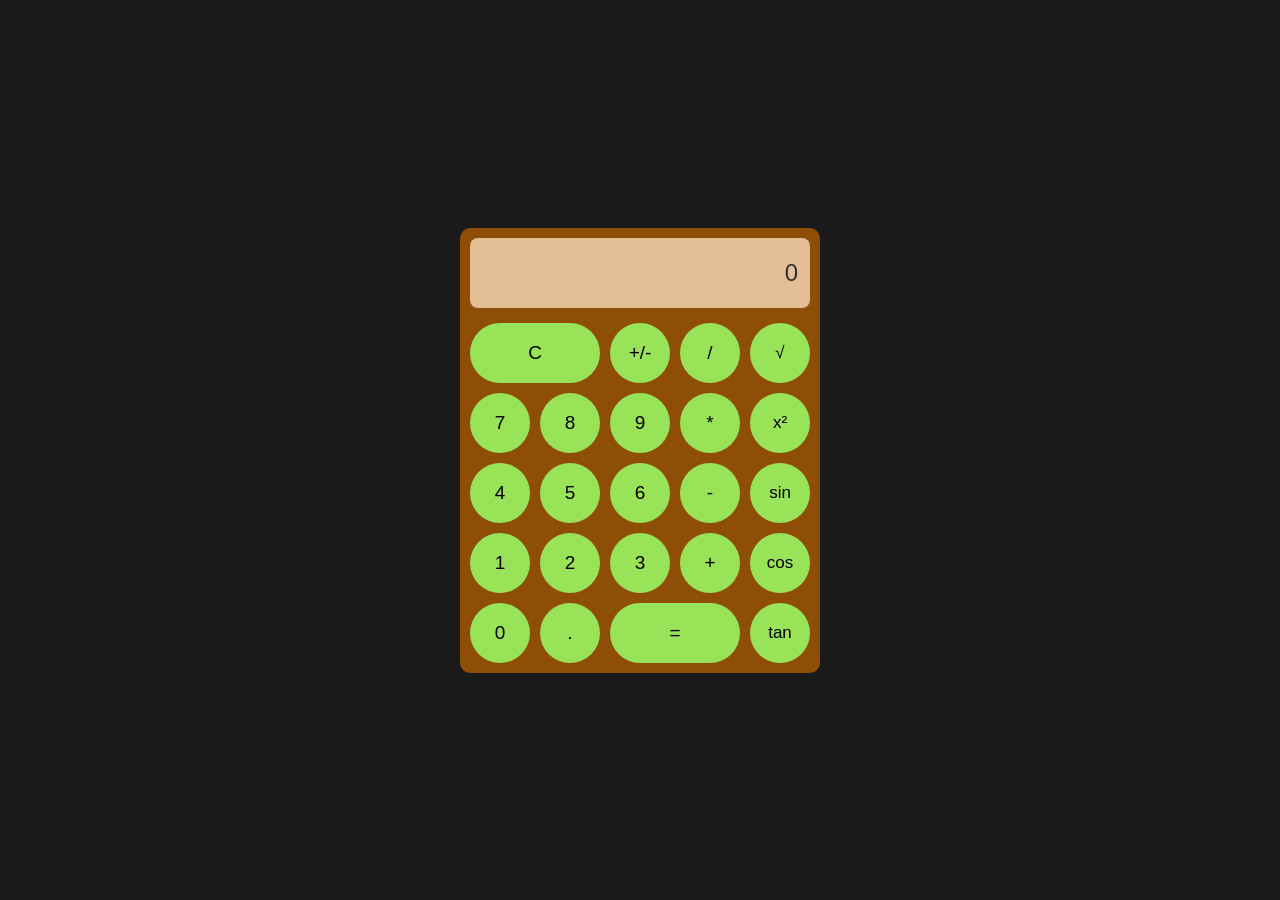
<file: index.html>
<!DOCTYPE html>
<html lang="en">
<head>
    <meta charset="UTF-8">
    <meta name="viewport" content="width=device-width, initial-scale=1.0">
    <title>Calculator</title>
    <link rel="stylesheet" href="assets/css/styles.css">
</head>
<body>
    <div class="calculator">
        <input type="text" class="display" id="display" value="0" readonly>
        <div class="buttons">
            <button class="function" id="btnClear" colspan="2">C</button>
            <button class="function" id="btnPlusMinus">+/-</button>
            <button class="operator" data-op="/">/</button>
            <button class="scientific" id="btnSqrt">√</button>

            <button class="number">7</button>
            <button class="number">8</button>
            <button class="number">9</button>
            <button class="operator" data-op="*">*</button>
            <button class="scientific" id="btnSquare">x²</button>

            <button class="number">4</button>
            <button class="number">5</button>
            <button class="number">6</button>
            <button class="operator" data-op="-">-</button>
            <button class="scientific" id="btnSin">sin</button>

            <button class="number">1</button>
            <button class="number">2</button>
            <button class="number">3</button>
            <button class="operator" data-op="+">+</button>
            <button class="scientific" id="btnCos">cos</button>

            <button class="number">0</button>
            <button class="number">.</button>
            <button class="operator equals" id="btnEquals">=</button>
            <button class="scientific" id="btnTan">tan</button>
        </div>
    </div>
    <script src="assets/js/main.js"></script>
</body>
</html>
</file>
<file: assets/css/styles.css>
body {
    display: flex;
    justify-content: center;
    align-items: center;
    min-height: 100vh;
    margin: 0;
    background-color: #1a1a1a;
}

.calculator {
    background-color: rgba(171, 91, 0, 0.85);
    border-radius: 10px;
    padding: 10px;
    display: flex;
    flex-direction: column;
    gap: 15px;
    width: 340px;
    opacity: 0.95;
}

.display {
    width: 100%;
    height: 70px;
    background-color: rgba(255, 220, 181, 0.85);
    border: none;
    border-radius: 8px;
    font-size: 24px;
    text-align: right;
    padding: 0 12px;
    box-sizing: border-box;
    color: #333;
}

.buttons {
    display: grid;
    grid-template-columns: repeat(4, 1fr) 1fr;
    gap: 10px;
}

button {
    height: 60px;
    border: none;
    border-radius: 30px;
    background-color: rgba(161, 255, 102, 0.9);
    font-size: 19px;
    cursor: pointer;
    transition: opacity 0.1s;
}

button:active,
button.pressed {
    opacity: 0.5;
}

#btnClear {
    grid-column: span 2;
}

.equals {
    grid-column: span 2;
}

.scientific {
    font-size: 17px;
}
</file>
